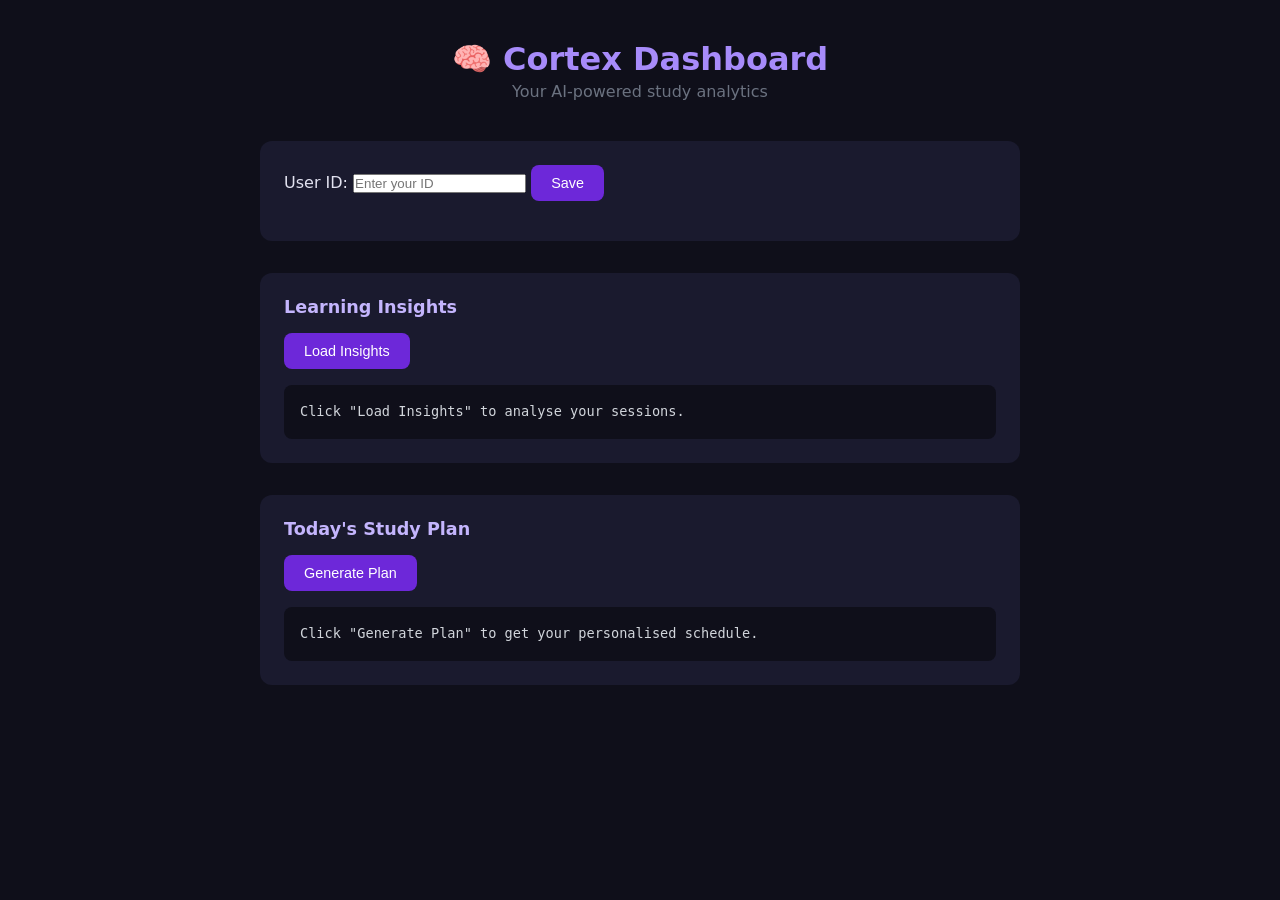
<file: dashboard/index.html>
<!DOCTYPE html>
<html lang="en">

<head>
    <meta charset="UTF-8" />
    <meta name="viewport" content="width=device-width, initial-scale=1.0" />
    <title>Cortex Dashboard</title>
    <link rel="stylesheet" href="styles.css" />
</head>

<body>
    <header>
        <h1>🧠 Cortex Dashboard</h1>
        <p>Your AI-powered study analytics</p>
    </header>

    <main>
        <section id="user-id-section">
            <label for="user-id-input">User ID:</label>
            <input type="number" id="user-id-input" placeholder="Enter your ID" min="1" />
            <button id="btn-save-id">Save</button>
            <span id="id-status" class="id-status"></span>
        </section>

        <section id="insights-section">
            <h2>Learning Insights</h2>
            <button id="btn-load-insights">Load Insights</button>
            <pre id="insights-output">Click "Load Insights" to analyse your sessions.</pre>
        </section>

        <section id="plan-section">
            <h2>Today's Study Plan</h2>
            <button id="btn-load-plan">Generate Plan</button>
            <pre id="plan-output">Click "Generate Plan" to get your personalised schedule.</pre>
        </section>
    </main>

    <script src="script.js"></script>
</body>

</html>
</file>
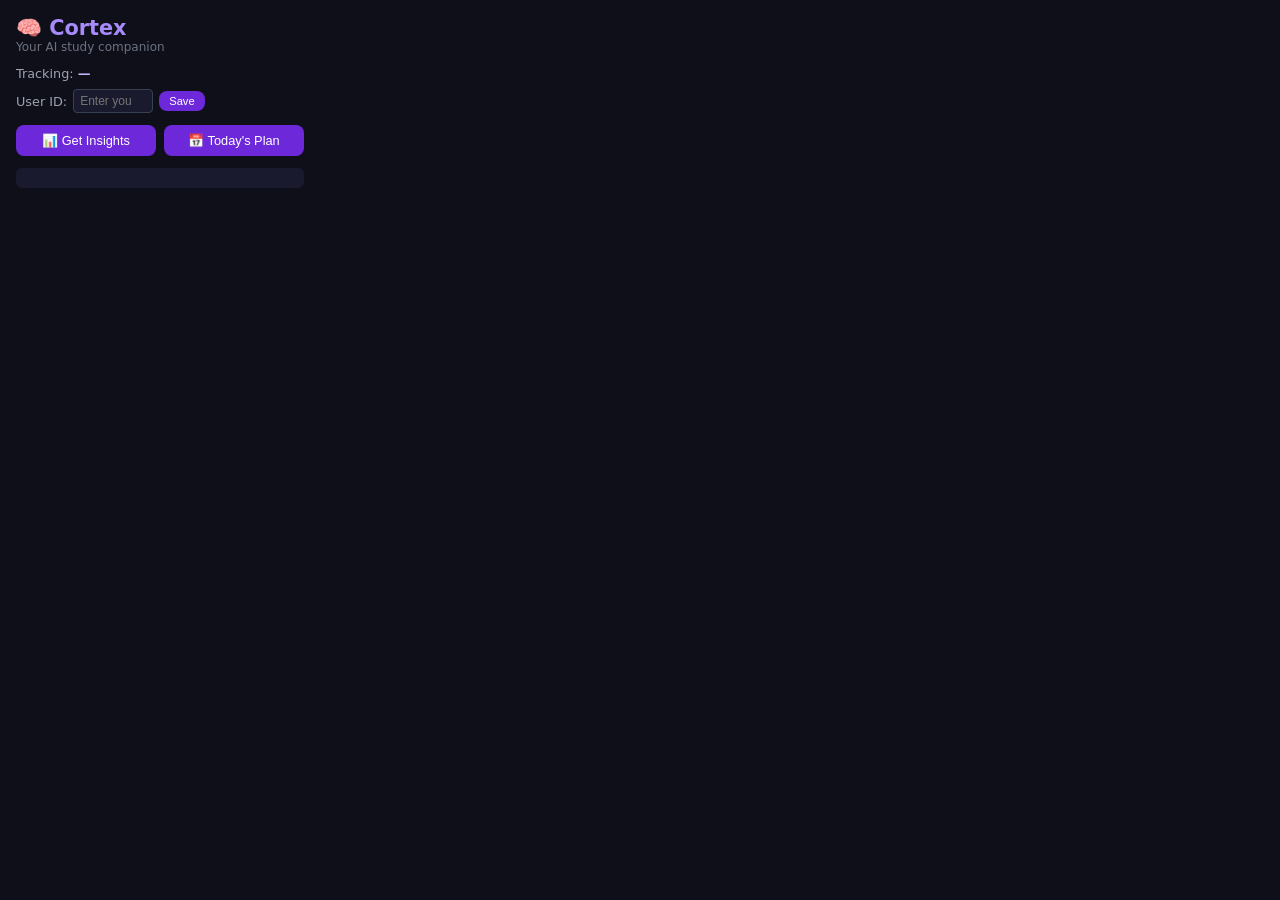
<file: extension/popup/popup.html>
<!DOCTYPE html>
<html lang="en">
<head>
  <meta charset="UTF-8" />
  <meta name="viewport" content="width=device-width, initial-scale=1.0" />
  <title>Cortex</title>
  <link rel="stylesheet" href="popup.css" />
</head>
<body>
  <header>
    <h1>🧠 Cortex</h1>
    <p class="subtitle">Your AI study companion</p>
  </header>

  <main>
    <section id="status-section">
      <p id="tracking-status">Tracking: <span id="current-site">—</span></p>
      <div id="user-id-section">
        <label for="user-id-input">User ID:</label>
        <input type="number" id="user-id-input" placeholder="Enter your ID" min="1" />
        <button id="btn-save-id">Save</button>
        <span id="id-status" class="id-status"></span>
      </div>
    </section>

    <section id="actions">
      <button id="btn-analyze">📊 Get Insights</button>
      <button id="btn-plan">📅 Today's Plan</button>
    </section>

    <section id="output-section">
      <pre id="output"></pre>
    </section>
  </main>

  <script src="popup.js"></script>
</body>
</html>
</file>
<file: dashboard/styles.css>
*,
*::before,
*::after {
    box-sizing: border-box;
    margin: 0;
    padding: 0;
}

body {
    font-family: "Segoe UI", system-ui, sans-serif;
    background: #0f0f1a;
    color: #e2e2f0;
    min-height: 100vh;
    padding: 40px 24px;
}

header {
    text-align: center;
    margin-bottom: 40px;
}

header h1 {
    font-size: 2rem;
    color: #a78bfa;
}

header p {
    color: #6b7280;
    margin-top: 4px;
}

main {
    max-width: 760px;
    margin: 0 auto;
    display: flex;
    flex-direction: column;
    gap: 32px;
}

section {
    background: #1a1a2e;
    border-radius: 12px;
    padding: 24px;
}

h2 {
    font-size: 1.1rem;
    margin-bottom: 16px;
    color: #c4b5fd;
}

button {
    padding: 10px 20px;
    border: none;
    border-radius: 8px;
    background: #6d28d9;
    color: #fff;
    font-size: 0.9rem;
    cursor: pointer;
    transition: background 0.2s;
    margin-bottom: 16px;
}

button:hover {
    background: #7c3aed;
}

pre {
    white-space: pre-wrap;
    font-size: 0.85rem;
    line-height: 1.6;
    color: #d1d5db;
    background: #0f0f1a;
    border-radius: 8px;
    padding: 16px;
}
</file>
<file: extension/popup/popup.css>
* { box-sizing: border-box; margin: 0; padding: 0; }

body {
  width: 320px;
  min-height: 200px;
  font-family: "Segoe UI", system-ui, sans-serif;
  background: #0f0f1a;
  color: #e2e2f0;
  padding: 16px;
}

header { margin-bottom: 12px; }

h1 { font-size: 1.3rem; font-weight: 700; color: #a78bfa; }

.subtitle { font-size: 0.75rem; color: #6b7280; }

#status-section {
  font-size: 0.8rem;
  color: #9ca3af;
  margin-bottom: 12px;
}

#status-section span { color: #c4b5fd; font-weight: 600; }

#user-id-section {
  display: flex;
  align-items: center;
  gap: 6px;
  margin-top: 8px;
  font-size: 0.8rem;
}

#user-id-input {
  width: 80px;
  padding: 4px 6px;
  border: 1px solid #374151;
  border-radius: 4px;
  background: #1a1a2e;
  color: #e2e2f0;
  font-size: 0.75rem;
}

#btn-save-id {
  flex: none;
  padding: 4px 10px;
  font-size: 0.7rem;
}

.id-status { font-size: 0.7rem; }
.id-status.success { color: #34d399; }
.id-status.error { color: #f87171; }


#actions { display: flex; gap: 8px; margin-bottom: 12px; }

button {
  flex: 1;
  padding: 8px 6px;
  border: none;
  border-radius: 8px;
  background: #6d28d9;
  color: #fff;
  font-size: 0.8rem;
  cursor: pointer;
  transition: background 0.2s;
}

button:hover { background: #7c3aed; }

#output {
  background: #1a1a2e;
  border-radius: 6px;
  padding: 10px;
  font-size: 0.75rem;
  line-height: 1.5;
  white-space: pre-wrap;
  max-height: 200px;
  overflow-y: auto;
  color: #d1d5db;
}
</file>
